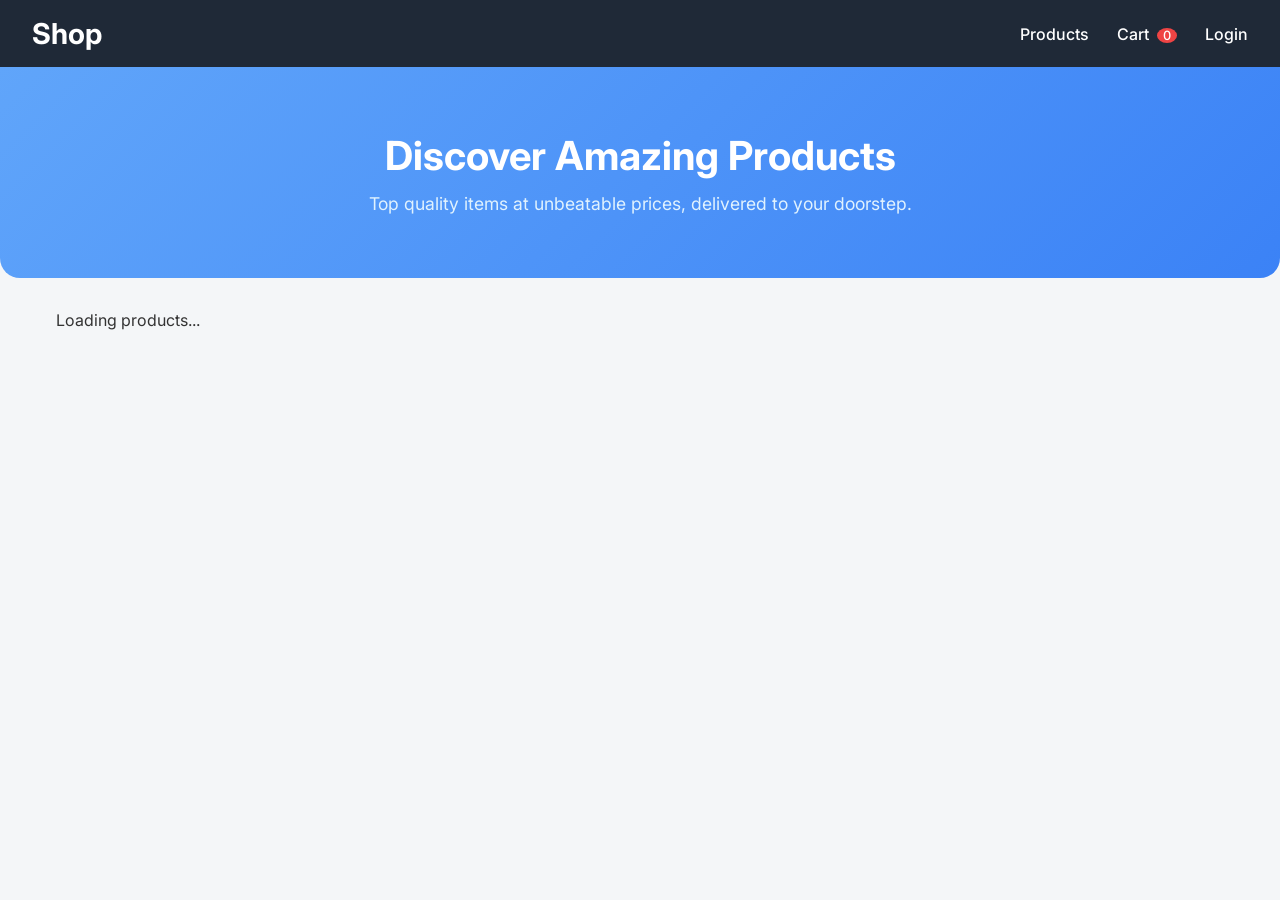
<file: src/main/resources/static/index.html>
<!DOCTYPE html>
<html lang="en">

<head>
    <meta charset="UTF-8">
    <meta name="viewport" content="width=device-width, initial-scale=1.0">
    <title>Shop - Product Management System</title>
    <link href="https://fonts.googleapis.com/css2?family=Inter:wght@400;500;600;700&display=swap" rel="stylesheet">
    <style>
        /* Reset */
        * {
            margin: 0;
            padding: 0;
            box-sizing: border-box;
            font-family: 'Inter', sans-serif;
        }

        body {
            background-color: #f4f6f8;
            color: #333;
        }

        /* Navigation */
        nav {
            display: flex;
            justify-content: space-between;
            align-items: center;
            padding: 1rem 2rem;
            background-color: #1f2937;
            color: #fff;
        }

        nav .nav-brand {
            font-size: 1.8rem;
            font-weight: 700;
            color: #fff;
            text-decoration: none;
        }

        nav .nav-links a {
            margin-left: 1.5rem;
            color: #fff;
            text-decoration: none;
            font-weight: 500;
            transition: color 0.2s ease-in-out;
        }

        nav .nav-links a:hover {
            color: #60a5fa;
        }

        .cart-count {
            background-color: #ef4444;
            color: #fff;
            padding: 0 6px;
            border-radius: 50%;
            font-size: 0.8rem;
            margin-left: 4px;
        }

        /* Hero Section */
        .hero {
            text-align: center;
            padding: 4rem 2rem;
            background: linear-gradient(135deg, #60a5fa, #3b82f6);
            color: #fff;
            border-radius: 0 0 20px 20px;
            margin-bottom: 2rem;
        }

        .hero h1 {
            font-size: 2.5rem;
            margin-bottom: 0.8rem;
        }

        .hero p {
            font-size: 1.1rem;
            color: #e0f2fe;
        }

        /* Alert */
        .alert {
            max-width: 800px;
            margin: 0 auto 2rem auto;
            padding: 1rem 1.5rem;
            background-color: #fde68a;
            color: #92400e;
            border-radius: 8px;
            display: none;
            text-align: center;
        }

        /* Products Grid */
        .products-grid {
            display: grid;
            grid-template-columns: repeat(auto-fit, minmax(250px, 1fr));
            gap: 2rem;
            max-width: 1200px;
            margin: 0 auto 4rem auto;
            padding: 0 1rem;
        }

        .product-card {
            background-color: #fff;
            border-radius: 12px;
            box-shadow: 0 4px 8px rgba(0, 0, 0, 0.1);
            overflow: hidden;
            display: flex;
            flex-direction: column;
            transition: transform 0.2s ease-in-out;
        }

        .product-card:hover {
            transform: translateY(-5px);
        }

        .product-card img {
            width: 100%;
            height: 200px;
            object-fit: cover;
        }

        .product-info {
            padding: 1rem;
            flex-grow: 1;
            display: flex;
            flex-direction: column;
            justify-content: space-between;
        }

        .product-info h3 {
            font-size: 1.2rem;
            margin-bottom: 0.5rem;
            color: #1f2937;
        }

        .product-info p {
            font-size: 0.95rem;
            margin-bottom: 0.8rem;
            color: #6b7280;
        }

        .product-info .price {
            font-size: 1.1rem;
            font-weight: 600;
            margin-bottom: 1rem;
            color: #111827;
        }

        .product-info button {
            padding: 0.6rem;
            background-color: #3b82f6;
            color: #fff;
            border: none;
            border-radius: 8px;
            cursor: pointer;
            transition: background-color 0.2s ease-in-out;
        }

        .product-info button:hover {
            background-color: #2563eb;
        }
    </style>
</head>

<body>
    <nav>
        <a href="index.html" class="nav-brand">Shop</a>
        <div class="nav-links">
            <a href="index.html">Products</a>
            <a href="cart.html" class="cart-icon">Cart <span id="cart-count" class="cart-count">0</span></a>
            <a href="admin.html" id="admin-link">Admin</a>
            <a href="login.html" id="login-link">Login</a>
            <a href="javascript:void(0)" id="logout-link" style="display:none" onclick="logout()">Logout</a>
        </div>
    </nav>

    <div class="hero">
        <h1>Discover Amazing Products</h1>
        <p>Top quality items at unbeatable prices, delivered to your doorstep.</p>
    </div>

    <div id="alert-box" class="alert"></div>

    <div id="products-grid" class="products-grid">
        <p>Loading products...</p>
    </div>

    <script src="js/app.js"></script>
    <script>
        document.addEventListener('DOMContentLoaded', () => {
            loadProducts();
            updateCart();
            checkAuth();
        });

        function logout() {
            localStorage.removeItem('authToken');
            checkAuth();
            showAlert('Logged out successfully');
        }

        function showAlert(message) {
            const alertBox = document.getElementById('alert-box');
            alertBox.innerText = message;
            alertBox.style.display = 'block';
            setTimeout(() => {
                alertBox.style.display = 'none';
            }, 3000);
        }
    </script>
</body>

</html>
</file>
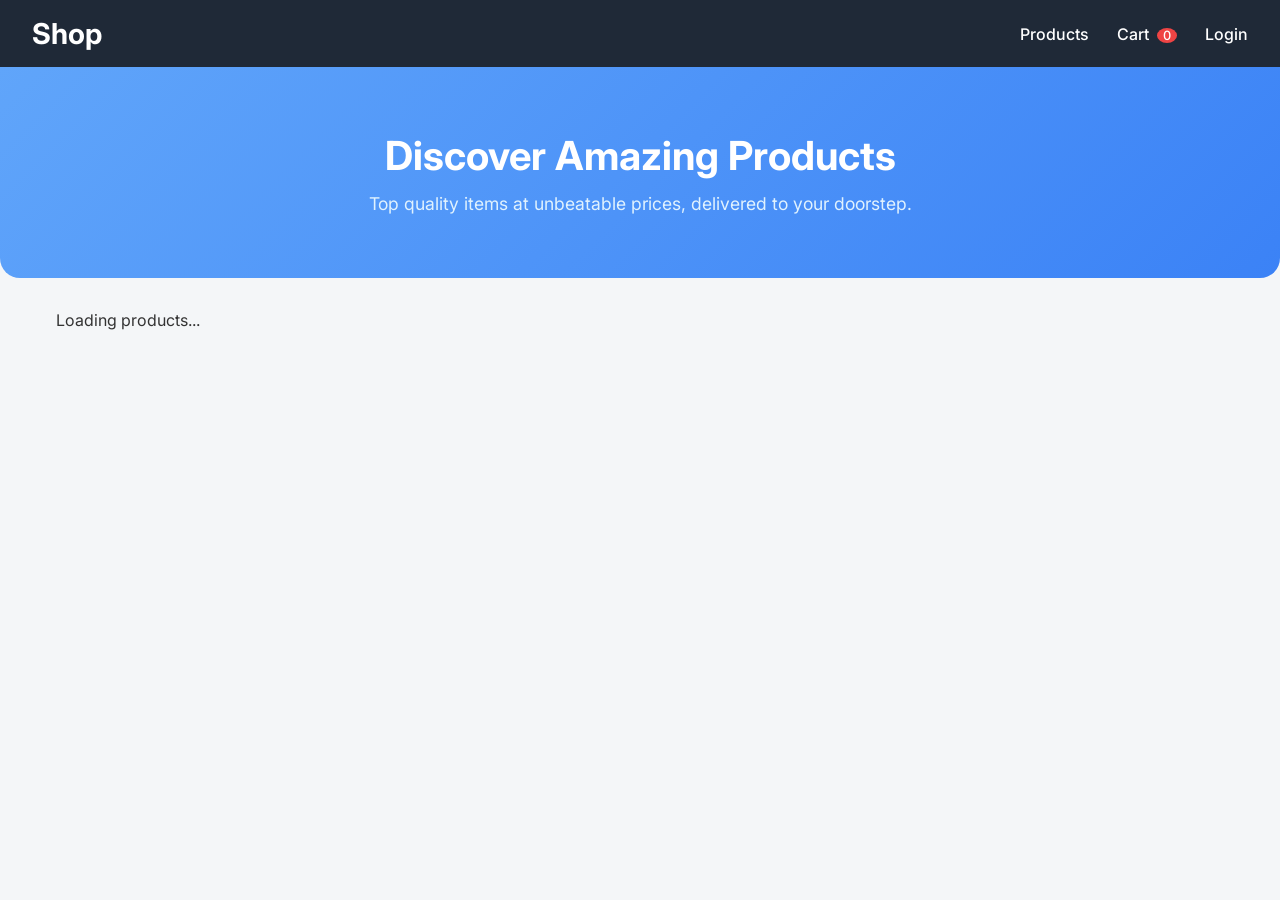
<file: src/main/resources/static/admin.html>
<!DOCTYPE html>
<html lang="en">

<head>
    <meta charset="UTF-8">
    <meta name="viewport" content="width=device-width, initial-scale=1.0">
    <title>Admin Dashboard</title>
    <link rel="stylesheet" href="css/style.css">
</head>

<body>
    <nav>
        <span class="nav-brand">Admin Dashboard</span>
        <div>
            <a href="index.html">Shop</a>
            <a href="javascript:void(0)" onclick="logout()" id="logout-link">Logout</a>
        </div>
    </nav>

    <div class="container">
        <div id="alert-box" class="alert"></div>

        <div class="card">
            <h3>Pending User Approvals</h3>
            <table>
                <thead>
                    <tr>
                        <th>ID</th>
                        <th>Username</th>
                        <th>Role</th>
                        <th>Action</th>
                    </tr>
                </thead>
                <tbody id="pending-users-table"></tbody>
            </table>
        </div>

        <div class="card">
            <h3>Manage Products</h3>
            <div class="form-group">
                <input type="hidden" id="product-id">
                <div class="grid" style="grid-template-columns: 1fr 1fr; gap: 10px;">
                    <input type="text" id="product-name" placeholder="Name">
                    <input type="text" id="product-tagline" placeholder="Tagline">
                    <input type="number" id="product-price" placeholder="Price (₹)">
                    <input type="number" id="product-qty" placeholder="Quantity">
                </div>
                <textarea id="product-desc" placeholder="Description"
                    style="margin-top: 10px; height: 60px;"></textarea>
                <select id="product-status" style="margin-top: 10px;">
                    <option value="true">Active</option>
                    <option value="false">Inactive</option>
                </select>
                <button onclick="saveProduct()" class="btn" style="margin-top: 10px; width: 100%;">Save Product</button>
                <button onclick="resetForm()" class="btn"
                    style="margin-top: 5px; width: 100%; background: #666;">Reset</button>
            </div>

            <table>
                <thead>
                    <tr>
                        <th>ID</th>
                        <th>Name</th>
                        <th>Price</th>
                        <th>Qty</th>
                        <th>Status</th>
                        <th>Actions</th>
                    </tr>
                </thead>
                <tbody id="admin-products-table"></tbody>
            </table>
        </div>
    </div>

    <script src="js/app.js"></script>
    <script>
        checkAuth();
        const user = getUser();
        if (!user || user.role !== 'ADMIN') window.location.href = 'index.html';

        loadProducts(true);
        loadPendingUsers();

        async function loadPendingUsers() {
            const users = await apiCall('/admin/users/pending');
            const tbody = document.getElementById('pending-users-table');
            if (users && users.length > 0) {
                tbody.innerHTML = users.map(u => `
                    <tr>
                        <td>${u.id}</td>
                        <td>${u.username}</td>
                        <td>${u.role}</td>
                        <td>
                            <button onclick="approveUser(${u.id})" class="btn" style="background:green">Approve</button>
                            <button onclick="rejectUser(${u.id})" class="btn btn-danger">Reject</button>
                        </td>
                    </tr>
                `).join('');
            } else {
                tbody.innerHTML = '<tr><td colspan="4">No pending approvals</td></tr>';
            }
        }

        async function approveUser(id) {
            await apiCall(`/admin/users/${id}/approve`, 'POST');
            loadPendingUsers();
        }

        async function rejectUser(id) {
            if (confirm('Reject this user?')) {
                await apiCall(`/admin/users/${id}`, 'DELETE');
                loadPendingUsers();
            }
        }
    </script>
</body>

</html>
</file>
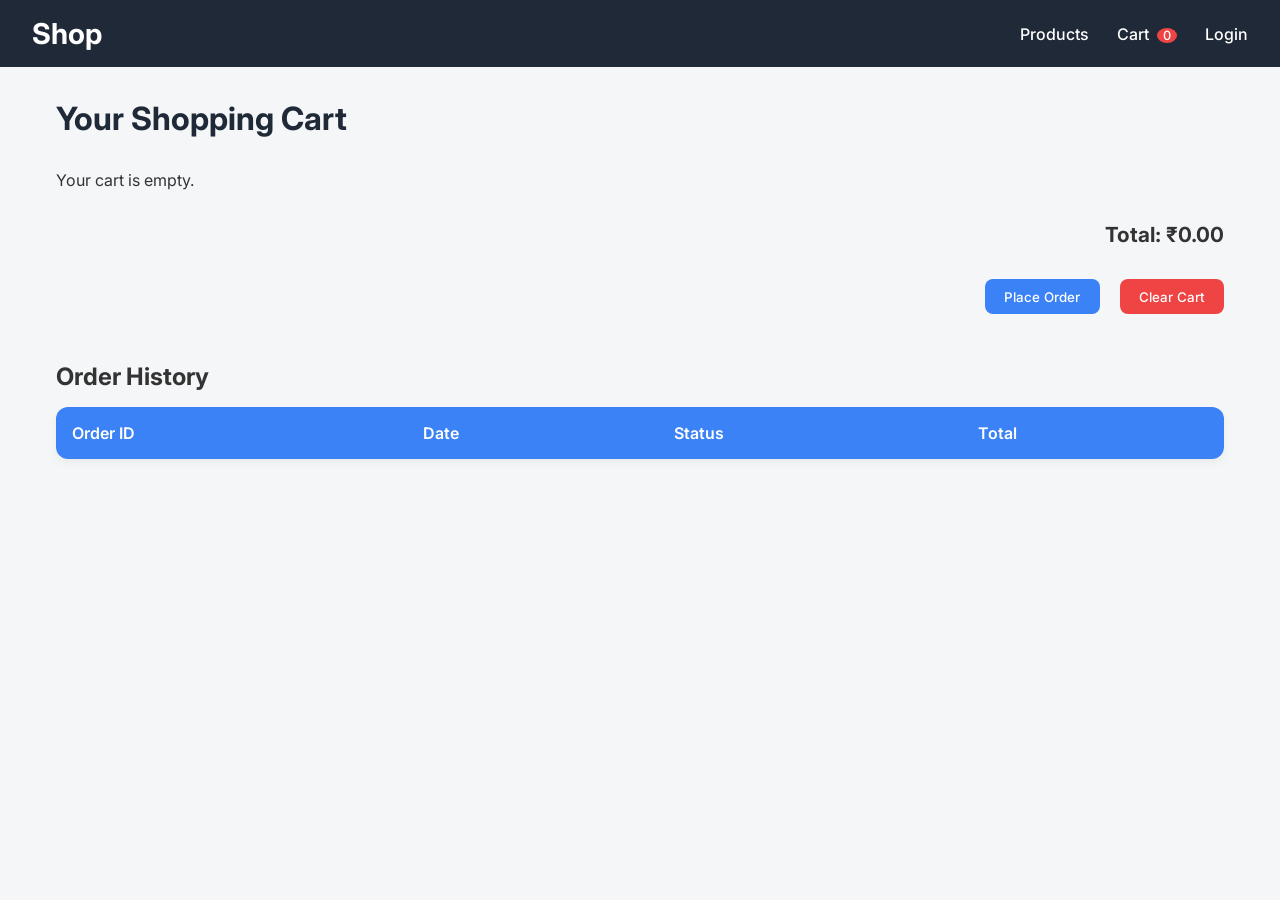
<file: src/main/resources/static/cart.html>
<!DOCTYPE html>
<html lang="en">

<head>
    <meta charset="UTF-8">
    <meta name="viewport" content="width=device-width, initial-scale=1.0">
    <title>Your Cart - Product Management System</title>
    <link href="https://fonts.googleapis.com/css2?family=Inter:wght@400;500;600;700&display=swap" rel="stylesheet">
    <style>
        /* Reset */
        * {
            margin: 0;
            padding: 0;
            box-sizing: border-box;
            font-family: 'Inter', sans-serif;
        }

        body {
            background-color: #f4f6f8;
            color: #333;
        }

        /* Navigation */
        nav {
            display: flex;
            justify-content: space-between;
            align-items: center;
            padding: 1rem 2rem;
            background-color: #1f2937;
            color: #fff;
        }

        nav .nav-brand {
            font-size: 1.8rem;
            font-weight: 700;
            color: #fff;
            text-decoration: none;
        }

        nav .nav-links a {
            margin-left: 1.5rem;
            color: #fff;
            text-decoration: none;
            font-weight: 500;
            transition: color 0.2s ease-in-out;
        }

        nav .nav-links a:hover {
            color: #60a5fa;
        }

        .cart-count {
            background-color: #ef4444;
            color: #fff;
            padding: 0 6px;
            border-radius: 50%;
            font-size: 0.8rem;
            margin-left: 4px;
        }

        /* Container */
        .container {
            max-width: 1200px;
            margin: 2rem auto;
            padding: 0 1rem;
        }

        h1 {
            margin-bottom: 2rem;
            color: #1f2937;
        }

        /* Alert */
        .alert {
            padding: 1rem 1.5rem;
            background-color: #fde68a;
            color: #92400e;
            border-radius: 8px;
            display: none;
            margin-bottom: 2rem;
            text-align: center;
        }

        /* Cart Items */
        #cart-items {
            display: grid;
            gap: 1.5rem;
            margin-bottom: 2rem;
        }

        .cart-item {
            display: flex;
            justify-content: space-between;
            align-items: center;
            background-color: #fff;
            border-radius: 12px;
            box-shadow: 0 4px 8px rgba(0, 0, 0, 0.05);
            padding: 1rem;
        }

        .cart-item img {
            width: 80px;
            height: 80px;
            object-fit: cover;
            border-radius: 8px;
            margin-right: 1rem;
        }

        .cart-item-details {
            flex: 1;
        }

        .cart-item-details h3 {
            font-size: 1.1rem;
            margin-bottom: 0.3rem;
            color: #1f2937;
        }

        .cart-item-details p {
            font-size: 0.95rem;
            color: #6b7280;
        }

        .cart-item-actions {
            display: flex;
            flex-direction: column;
            align-items: flex-end;
        }

        .cart-item-actions span {
            font-weight: 600;
            margin-bottom: 0.5rem;
            color: #111827;
        }

        .cart-item-actions button {
            padding: 0.5rem 0.8rem;
            background-color: #ef4444;
            color: #fff;
            border: none;
            border-radius: 8px;
            cursor: pointer;
            transition: background-color 0.2s ease-in-out;
            font-size: 0.85rem;
        }

        .cart-item-actions button:hover {
            background-color: #dc2626;
        }

        /* Cart Summary */
        .cart-summary h3 {
            font-size: 1.3rem;
            margin-bottom: 1rem;
        }

        .btn {
            padding: 0.6rem 1.2rem;
            background-color: #3b82f6;
            color: #fff;
            border: none;
            border-radius: 8px;
            cursor: pointer;
            font-weight: 500;
            transition: background-color 0.2s ease-in-out;
        }

        .btn:hover {
            background-color: #2563eb;
        }

        .btn-danger {
            background-color: #ef4444;
        }

        .btn-danger:hover {
            background-color: #dc2626;
        }

        /* Order History Table */
        table {
            width: 100%;
            border-collapse: collapse;
            margin-top: 1rem;
            background-color: #fff;
            border-radius: 12px;
            overflow: hidden;
            box-shadow: 0 4px 8px rgba(0, 0, 0, 0.05);
        }

        table th,
        table td {
            padding: 1rem;
            text-align: left;
        }

        table th {
            background-color: #3b82f6;
            color: #fff;
            font-weight: 600;
        }

        table tr:nth-child(even) {
            background-color: #f4f6f8;
        }
    </style>
</head>

<body>
    <nav>
        <a href="index.html" class="nav-brand">Shop</a>
        <div class="nav-links">
            <a href="index.html">Products</a>
            <a href="cart.html" class="cart-icon">Cart <span id="cart-count" class="cart-count">0</span></a>
            <a href="admin.html" id="admin-link">Admin</a>
            <a href="login.html" id="login-link">Login</a>
            <a href="javascript:void(0)" id="logout-link" style="display:none" onclick="logout()">Logout</a>
        </div>
    </nav>

    <div class="container">
        <h1>Your Shopping Cart</h1>
        <div id="alert-box" class="alert"></div>

        <div id="cart-items">
            <p>Your cart is empty.</p>
        </div>

        <div class="cart-summary" style="text-align: right;">
            <h3>Total: ₹<span id="cart-total">0.00</span></h3>
            <button onclick="placeOrder()" class="btn" style="margin-top: 1rem;">Place Order</button>
            <button onclick="clearCart()" class="btn btn-danger" style="margin-top: 1rem; margin-left: 1rem;">Clear Cart</button>
        </div>

        <div id="order-history" style="margin-top: 3rem;">
            <h2>Order History</h2>
            <table>
                <thead>
                    <tr>
                        <th>Order ID</th>
                        <th>Date</th>
                        <th>Status</th>
                        <th>Total</th>
                    </tr>
                </thead>
                <tbody id="orders-table-body">
                    <!-- Orders will load here dynamically -->
                </tbody>
            </table>
        </div>
    </div>

    <script src="js/app.js"></script>
    <script>
        document.addEventListener('DOMContentLoaded', () => {
            updateCart();
            loadOrders();
            checkAuth();
        });

        function logout() {
            localStorage.removeItem('authToken');
            checkAuth();
            showAlert('Logged out successfully');
        }

        function showAlert(message) {
            const alertBox = document.getElementById('alert-box');
            alertBox.innerText = message;
            alertBox.style.display = 'block';
            setTimeout(() => {
                alertBox.style.display = 'none';
            }, 3000);
        }
    </script>
</body>

</html>
</file>
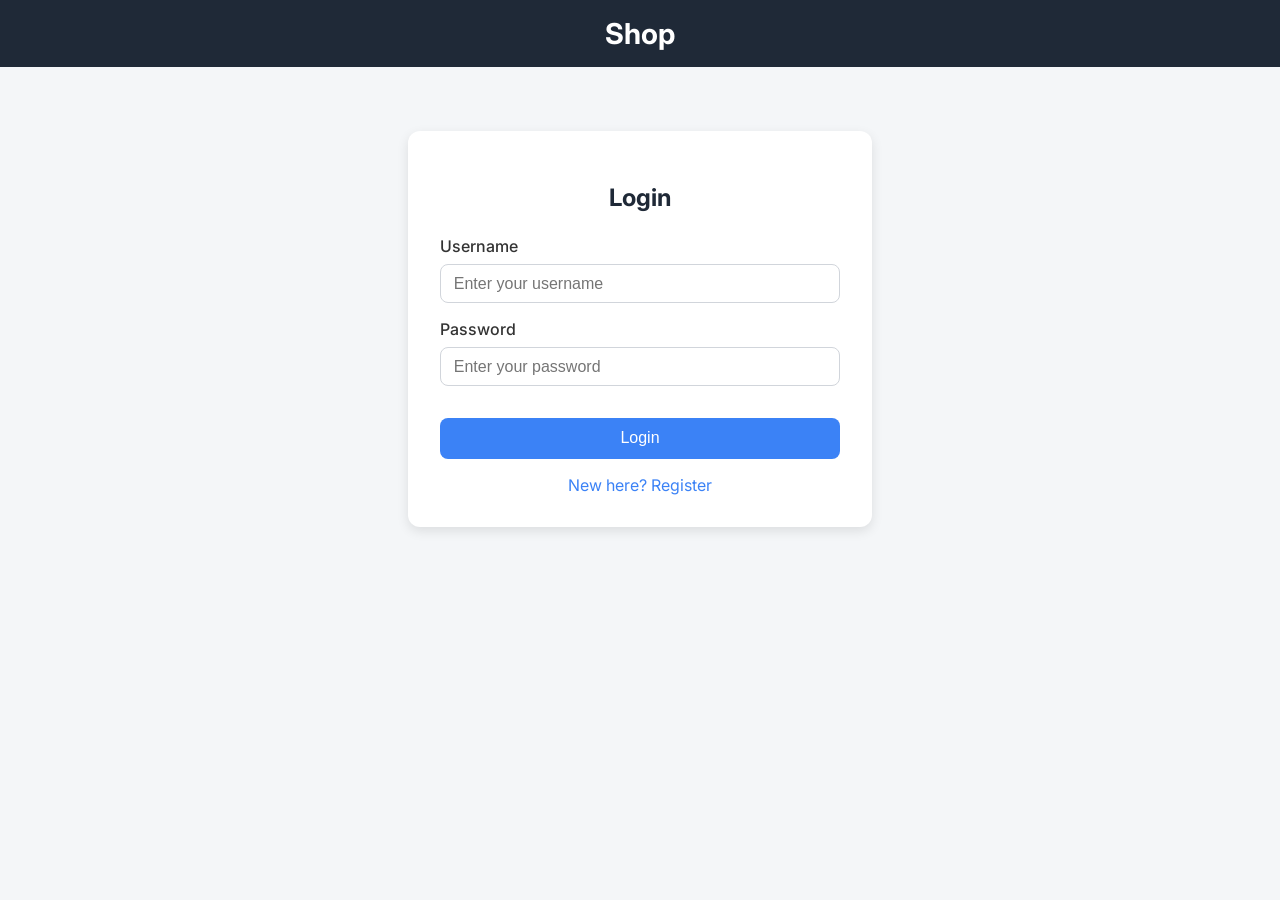
<file: src/main/resources/static/login.html>
<!DOCTYPE html>
<html lang="en">

<head>
    <meta charset="UTF-8">
    <meta name="viewport" content="width=device-width, initial-scale=1.0">
    <title>Login / Register - Shop</title>
    <link href="https://fonts.googleapis.com/css2?family=Inter:wght@400;500;600;700&display=swap" rel="stylesheet">
    <style>
        body {
            margin: 0;
            font-family: 'Inter', sans-serif;
            background-color: #f4f6f8;
            color: #333;
        }

        /* Navigation */
        nav {
            display: flex;
            justify-content: center;
            align-items: center;
            padding: 1rem 2rem;
            background-color: #1f2937;
            color: #fff;
        }

        nav .nav-brand {
            font-size: 1.8rem;
            font-weight: 700;
            color: #fff;
            text-decoration: none;
        }

        /* Wrapper */
        .auth-wrapper {
            max-width: 400px;
            margin: 4rem auto;
            background: #fff;
            border-radius: 12px;
            box-shadow: 0 4px 12px rgba(0, 0, 0, 0.1);
            padding: 2rem;
        }

        h2 {
            text-align: center;
            margin-bottom: 1.5rem;
            color: #1f2937;
        }

        .form-group {
            margin-bottom: 1rem;
            display: flex;
            flex-direction: column;
        }

        .form-group label {
            margin-bottom: 0.5rem;
            font-weight: 500;
        }

        .form-group input,
        .form-group select {
            padding: 0.6rem 0.8rem;
            border: 1px solid #d1d5db;
            border-radius: 8px;
            font-size: 1rem;
            outline: none;
            transition: border-color 0.2s;
        }

        .form-group input:focus,
        .form-group select:focus {
            border-color: #3b82f6;
        }

        .btn {
            width: 100%;
            padding: 0.7rem;
            margin-top: 1rem;
            background-color: #3b82f6;
            color: #fff;
            border: none;
            border-radius: 8px;
            cursor: pointer;
            font-weight: 500;
            font-size: 1rem;
            transition: background-color 0.2s;
        }

        .btn:hover {
            background-color: #2563eb;
        }

        .toggle-link {
            display: block;
            text-align: center;
            margin-top: 1rem;
            color: #3b82f6;
            cursor: pointer;
            text-decoration: none;
            transition: color 0.2s;
        }

        .toggle-link:hover {
            color: #2563eb;
        }

        /* Alerts */
        .alert {
            padding: 1rem 1.5rem;
            background-color: #fde68a;
            color: #92400e;
            border-radius: 8px;
            display: none;
            margin-bottom: 1rem;
            text-align: center;
        }
    </style>
</head>

<body>
    <nav>
        <span class="nav-brand">Shop</span>
    </nav>

    <!-- Login Section -->
    <div id="login-section" class="auth-wrapper">
        <h2>Login</h2>
        <div id="alert-box" class="alert"></div>
        <div class="form-group">
            <label>Username</label>
            <input type="text" id="username" placeholder="Enter your username">
        </div>
        <div class="form-group">
            <label>Password</label>
            <input type="password" id="password" placeholder="Enter your password">
        </div>
        <button onclick="auth('login')" class="btn">Login</button>
        <a href="javascript:void(0)" onclick="toggleAuth()" class="toggle-link">New here? Register</a>
    </div>

    <!-- Register Section -->
    <div id="register-section" class="auth-wrapper" style="display: none;">
        <h2>Register</h2>
        <div id="reg-alert-box" class="alert"></div>
        <div class="form-group">
            <label>Username</label>
            <input type="text" id="reg-username" placeholder="Choose a username">
        </div>
        <div class="form-group">
            <label>Password</label>
            <input type="password" id="reg-password" placeholder="Choose a password">
        </div>
        <div class="form-group">
            <label>Role</label>
            <select id="reg-role">
                <option value="USER">User</option>
                <option value="ADMIN">Admin</option>
            </select>
        </div>
        <button onclick="auth('register')" class="btn">Register</button>
        <a href="javascript:void(0)" onclick="toggleAuth()" class="toggle-link">Already have an account? Login</a>
    </div>

    <script src="js/app.js"></script>
    <script>
        function toggleAuth() {
            const login = document.getElementById('login-section');
            const reg = document.getElementById('register-section');
            if (login.style.display === 'none') {
                login.style.display = 'block';
                reg.style.display = 'none';
            } else {
                login.style.display = 'none';
                reg.style.display = 'block';
            }
        }

        function showAlert(message, type = 'login') {
            const alertBox = type === 'login' ? document.getElementById('alert-box') : document.getElementById('reg-alert-box');
            alertBox.innerText = message;
            alertBox.style.display = 'block';
            setTimeout(() => { alertBox.style.display = 'none'; }, 3000);
        }
    </script>
</body>

</html>
</file>
<file: src/main/resources/static/css/style.css>
body {
    font-family: 'Segoe UI', sans-serif;
    margin: 0;
    padding: 20px;
    background-color: #f4f4f4;
    color: #333;
}


nav {
    background: #333;
    padding: 15px;
    display: flex;
    justify-content: space-between;
    align-items: center;
    margin-bottom: 20px;
}

nav a,
.nav-brand {
    color: white;
    text-decoration: none;
    font-size: 16px;
}

.nav-brand {
    font-weight: bold;
    font-size: 18px;
}


.container {
    max-width: 900px;
    margin: 0 auto;
    background: white;
    padding: 20px;
    border: 1px solid #ddd;
}


h2,
h3 {
    margin-top: 0;
    border-bottom: 2px solid #333;
    padding-bottom: 10px;
    margin-bottom: 20px;
}


.form-group {
    margin-bottom: 15px;
}

label {
    display: block;
    margin-bottom: 5px;
    font-weight: 600;
}

input,
select,
textarea {
    width: 100%;
    padding: 8px;
    border: 1px solid #ccc;
    box-sizing: border-box;
    /* Ensures padding doesn't break width */
    font-size: 14px;
}


.grid-2 {
    display: grid;
    grid-template-columns: 1fr 1fr;
    gap: 15px;
}

table {
    width: 100%;
    border-collapse: collapse;
    margin-top: 10px;
    font-size: 14px;
}

th,
td {
    border: 1px solid #ddd;
    padding: 10px;
    text-align: left;
}

th {
    background-color: #eee;
    font-weight: bold;
}


.btn {
    padding: 10px 15px;
    background: #333;
    color: white;
    border: none;
    cursor: pointer;
    font-size: 14px;
    width: auto;
}

.btn:hover {
    background: #555;
}

.btn-danger {
    background: #c00;
}

.btn-danger:hover {
    background: #a00;
}

.full-width {
    width: 100%;
}


.alert {
    padding: 10px;
    margin-bottom: 15px;
    border: 1px solid #ddd;
    background: #fff3cd;
    color: #856404;
    display: none;
}
</file>
